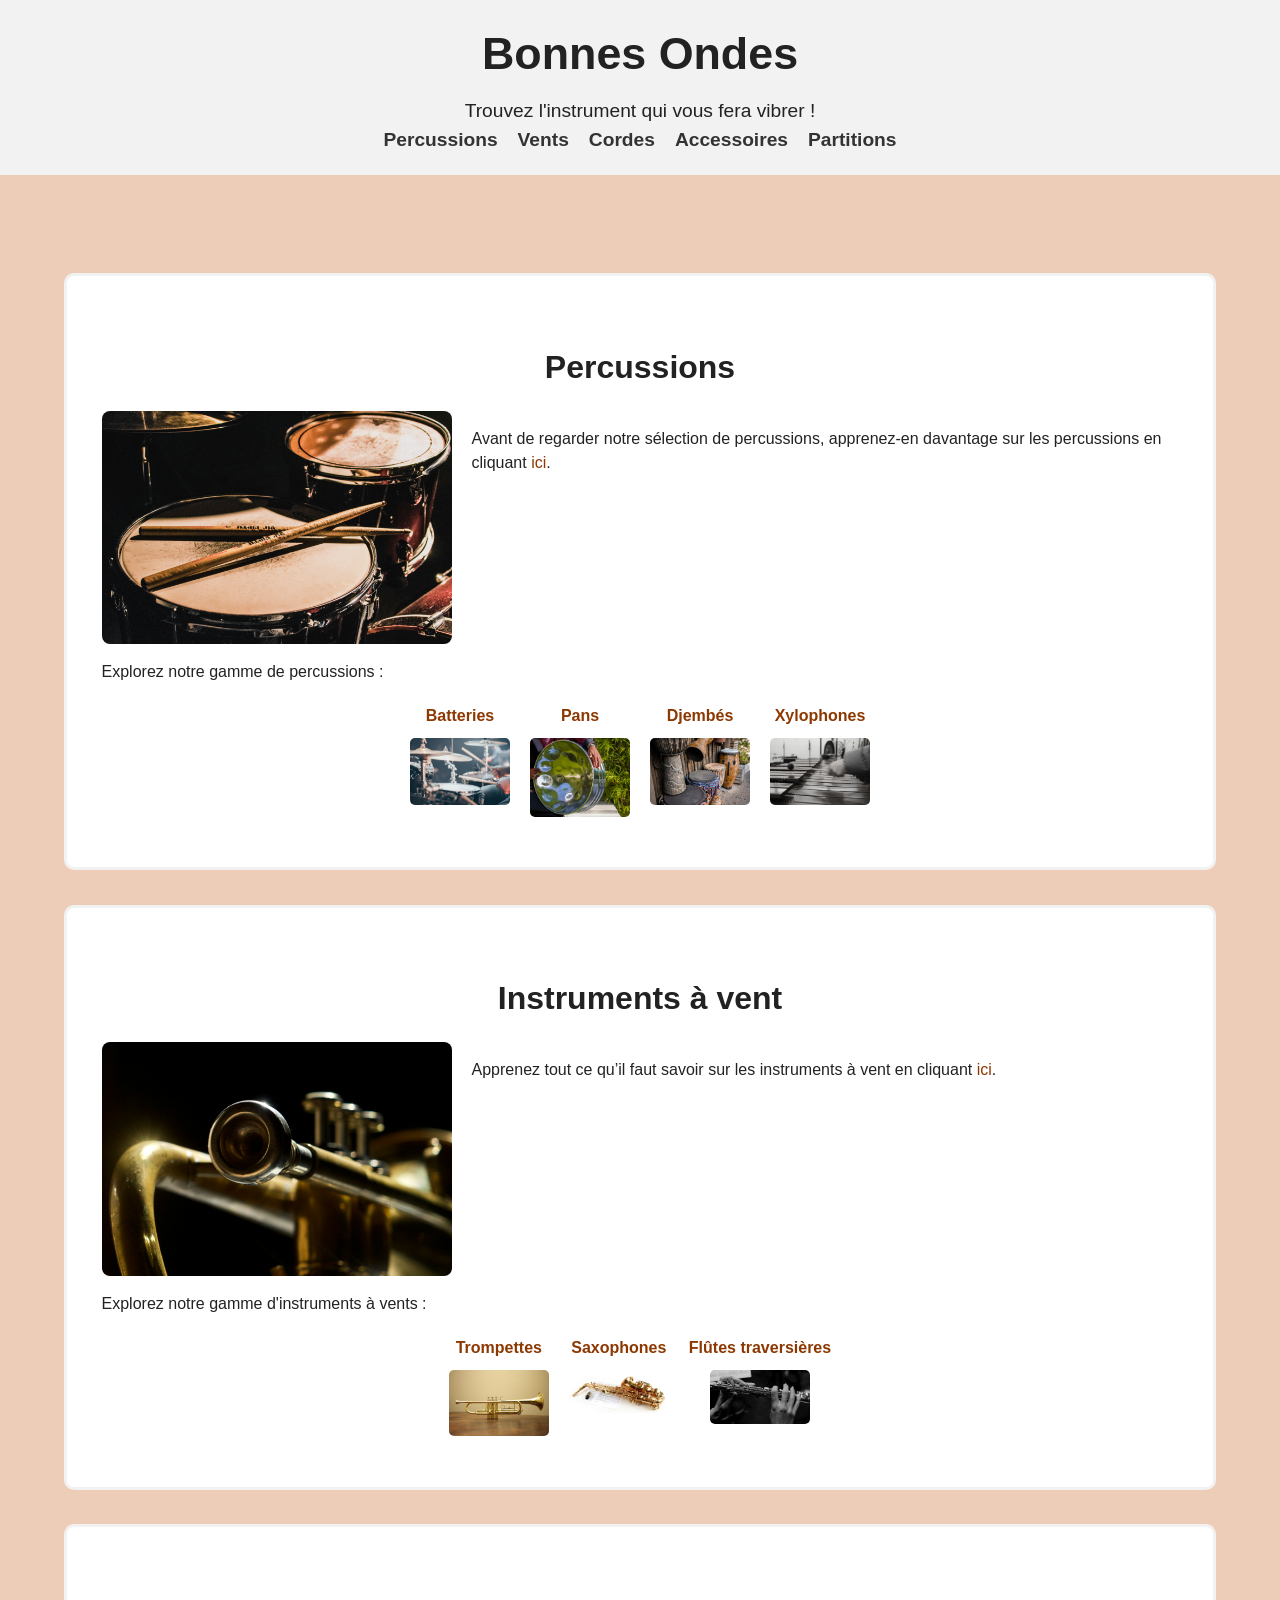
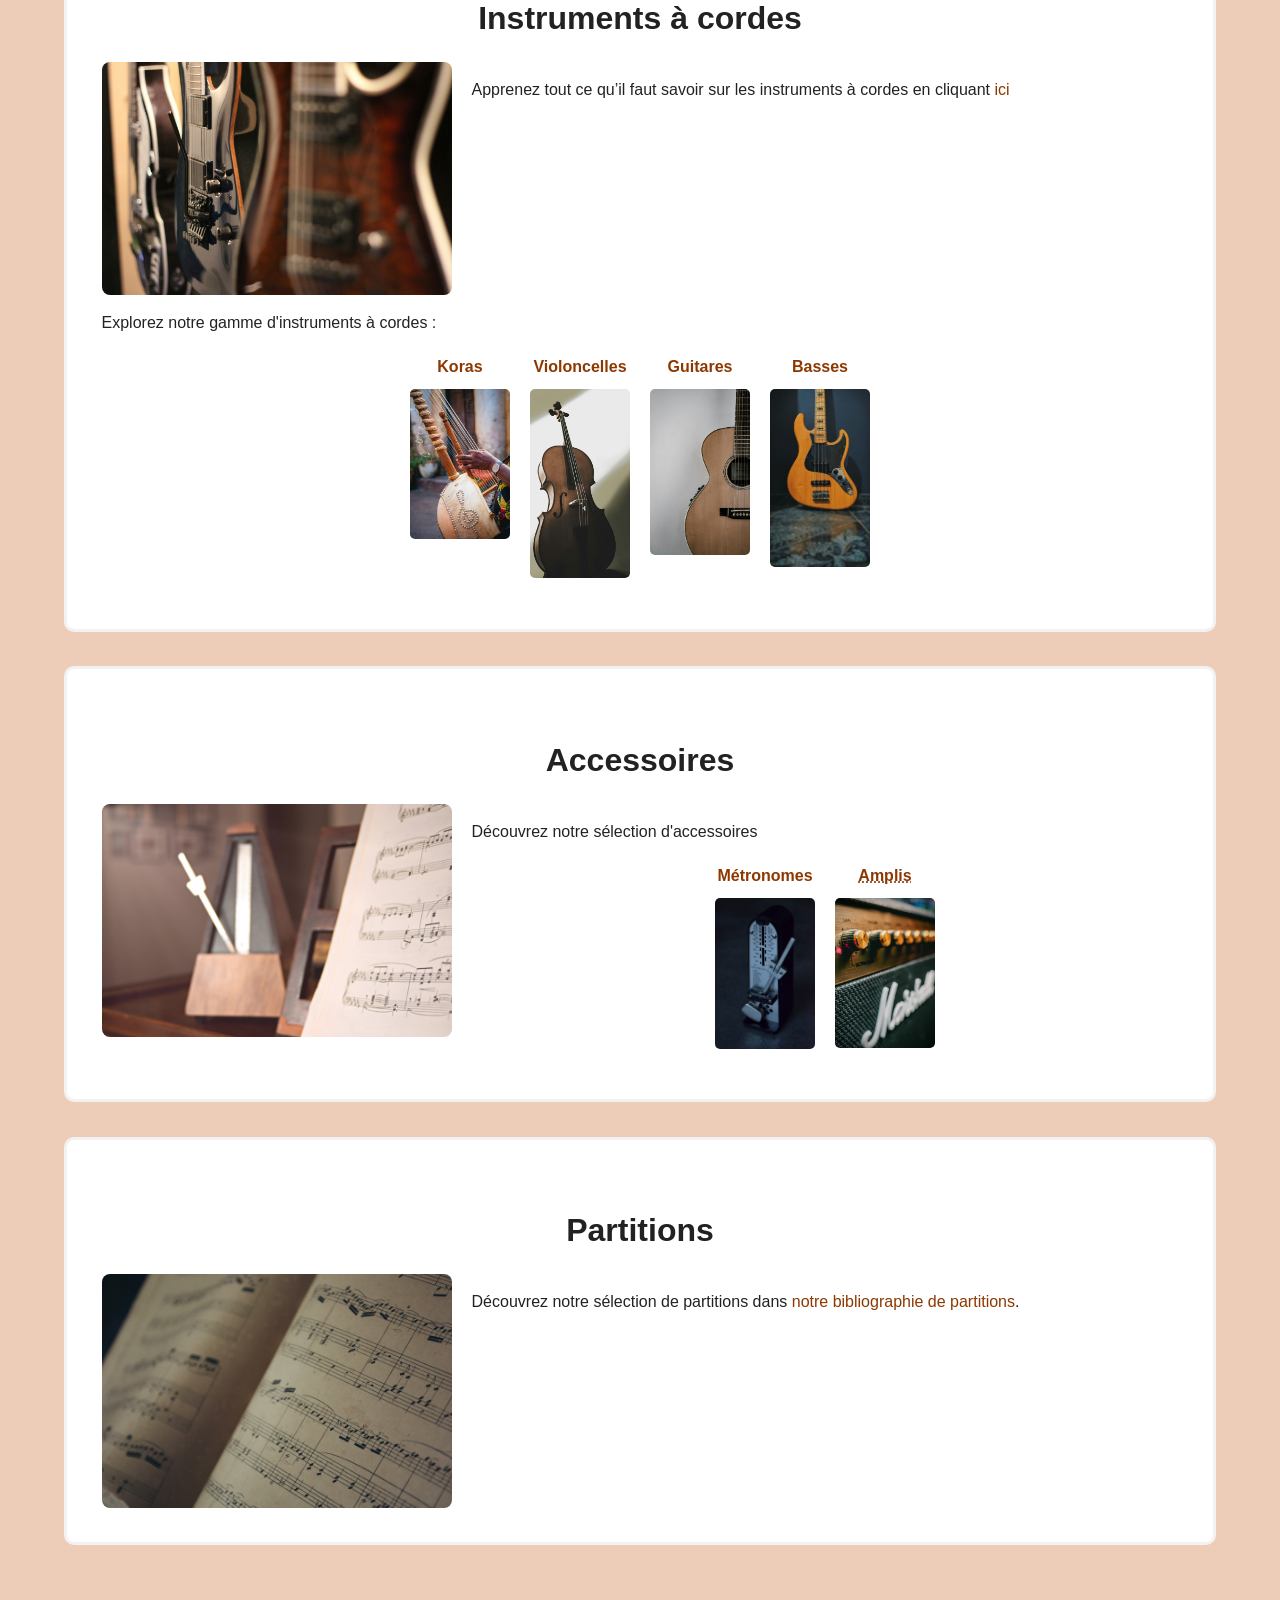
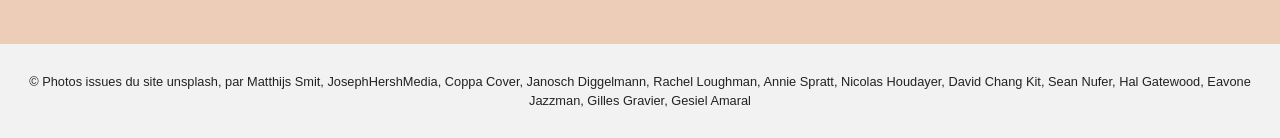
<file: index.html>
<!DOCTYPE html>
<html lang="fr">
<head>
    <meta charset="UTF-8">
    <meta name="viewport" content="width=device-width, initial-scale=1.0">
    <title>Bonnes Ondes</title>
    <link rel="stylesheet" href="style-bonnes-ondes.css">

</head>
<body>
    <header>
        <h1>Bonnes Ondes</h1>
        <p>Trouvez l'instrument qui vous fera vibrer !</p>
    
    <nav>
         <ul class="liste-vignettes">
            <li><a href="#percussions">Percussions</a></li>
            <li><a href="#vents">Vents</a></li>
            <li><a href="#cordes">Cordes</a></li>
            <li><a href="#accessoires">Accessoires</a></li>
            <li><a href="#partitions">Partitions</a></li>
         </ul>
    </nav>
    </header>

 <main>
    <section id="percussions">
        <h3> Percussions </h3>  
        <div class="row">  
       <img src="images/drum-picture.jpg" alt="Image d'une kora jouée par une femme" >
       <div class="text-intro">
       <p>Avant de regarder notre sélection de percussions, apprenez-en davantage sur les percussions en cliquant 
    <a href="https://fr.wikipedia.org/wiki/Instrument_de_percussion">ici</a>.</p>
        </div>
</div>
<p>Explorez notre gamme de percussions : </p>
    <ul class="liste-vignettes">
        <li>
            <a href="https://fr.wikipedia.org/wiki/Batterie_(instrument)#Composition">Batteries</a>
            <img src="images/batterie-vignette.jpg" alt="Vignette Batterie" class="vignette">
        </li>
        <li>
            <a href="https://fr.wikipedia.org/wiki/Pan_(instrument)">Pans</a>
            <img src="images/pan-vignette.jpg" alt="Vignette Pan" class="vignette">
        </li>
        <li>
            <a href="https://en.wikipedia.org/wiki/Djembe">Djembés</a>
            <img src="images/djembe-vignette.jpg" alt="Vignette Djembé" class="vignette">        
        </li>
        <li>
            <a href="https://fr.wikipedia.org/wiki/Xylophone">Xylophones</a>
            <img src="images/xylophone-vignette.jpg" alt="Vignette Xylophone" class="vignette">
        </li>
    </ul>

    </section>


    <section id="vents">
        <h3> Instruments à vent </h3>
        <div class="row">
        <img src="images/trumpet-picture.jpg" alt="Image d'une trompette en gros plan" >
        <div class="text-intro">
        
       <p>Apprenez tout ce qu’il faut savoir sur les instruments à vent en cliquant
        <a href="https://fr.wikipedia.org/wiki/Instrument_%C3%A0_vent#Historique">ici</a>.</p>   
   </div>
   </div>
<p> Explorez notre gamme d'instruments à vents : </p>
    <ul class="liste-vignettes">
        <li>
            <a href="https://fr.wikipedia.org/wiki/Trompette">Trompettes</a>
            <img src="images/trompette-vignette.jpg" alt="Vignette Trompette" class="vignette">
        </li>
        <li>
            <a href="https://fr.wikipedia.org/wiki/Saxophone">Saxophones</a>
            <img src="images/saxophone-vignette.jpg" alt="Vignette Saxophone" class="vignette">
        </li>
        <li>
            <a href="https://fr.wikipedia.org/wiki/Fl%C3%BBte_traversi%C3%A8re">Flûtes traversières</a>
            <img src="images/flute-vignette.jpg" alt="Vignette Flûte traversière" class="vignette">
        </li>
    </ul>

    
    </section>
       

    <section id="cordes">
    <h3> Instruments à cordes </h3>
        <div class="row">
       
        <img src="images/guitare-picture.jpg" alt="Image de plusieurs guitares en gros plan" >
        <div class="text-intro">
        <p>Apprenez tout ce qu’il faut savoir sur les instruments à cordes en cliquant
            <a href="https://fr.wikipedia.org/wiki/Instrument_%C3%A0_cordes#Principes">ici</a>
        </p>   
    </div>
    </div> 

    <p>Explorez notre gamme d'instruments à cordes :</p>
        <ul class="liste-vignettes">
            <li>
                <a href="https://fr.wikipedia.org/wiki/Kora">Koras</a>
                <img src="images/kora-vignette.jpg" alt="Vignette Kora" class="vignette">
                </li>
            <li>
                <a href="https://fr.wikipedia.org/wiki/Violoncelle">Violoncelles</a>
                <img src="images/violoncelle-vignette.jpg" alt="Vignette Violoncelle" class="vignette">
            </li>
           <li>
            <a href="https://fr.wikipedia.org/wiki/Guitare">Guitares</a>
            <img src="images/guitare-vignette.jpg" alt="Vignette Guitare" class="vignette">
        </li>
           <li>
            <a href="https://fr.wikipedia.org/wiki/Guitare_basse">Basses</a>
            <img src="images/basse-vignette.jpg" alt="Vignette Basse" class="vignette">
        </li>
        </ul>
    
    </section>


    <section id ="accessoires">
         <h3>Accessoires</h3>
         <div class="row">
       
        <img src="images/metronome-background-picture.jpg" alt="Image de de partitions et metronome" >
        <div class="text-intro">
     <p> Découvrez notre sélection d'accessoires</p>
         <ul class="liste-vignettes">
            <li>
                <a href="https://fr.wikipedia.org/wiki/M%C3%A9tronome">Métronomes</a>
                <img src="images/metronome-vignette.jpg" alt="Vignette Métronome" class="vignette">
            </li>
            <li>
                <a href="https://fr.wikipedia.org/wiki/Amplificateur_pour_guitare_%C3%A9lectrique"><abbr title="Amplificateurs électroniques">Amplis</abbr></a>
                <img src="images/ampli-vignette.jpg" alt="Vignette Ampli" class="vignette">      
            </li>
        </ul>
     
     </div>
     </div>
    </section>


    <section id="partitions">
      <h3> Partitions </h3>
    <div class="row">
        <img src="images/miguel-alcantara-partition.jpg" alt="Image d'une partition en gros plan" >
    <div class="text-intro">
       <p>Découvrez notre sélection de partitions dans
          <a href="bibliographie-bonnes-ondes.html">notre bibliographie de partitions</a>.
       </p>
    </div>
    </div>
    </section>
      
       

    </main>

    <footer>
        <p> © Photos issues du site unsplash, par Matthijs Smit, JosephHershMedia,
             Coppa Cover, Janosch Diggelmann, Rachel Loughman, Annie Spratt, Nicolas Houdayer, 
             David Chang Kit, Sean Nufer, Hal Gatewood, Eavone Jazzman, Gilles Gravier, Gesiel Amaral</p>
    </footer>
</body>
</html>
</file>
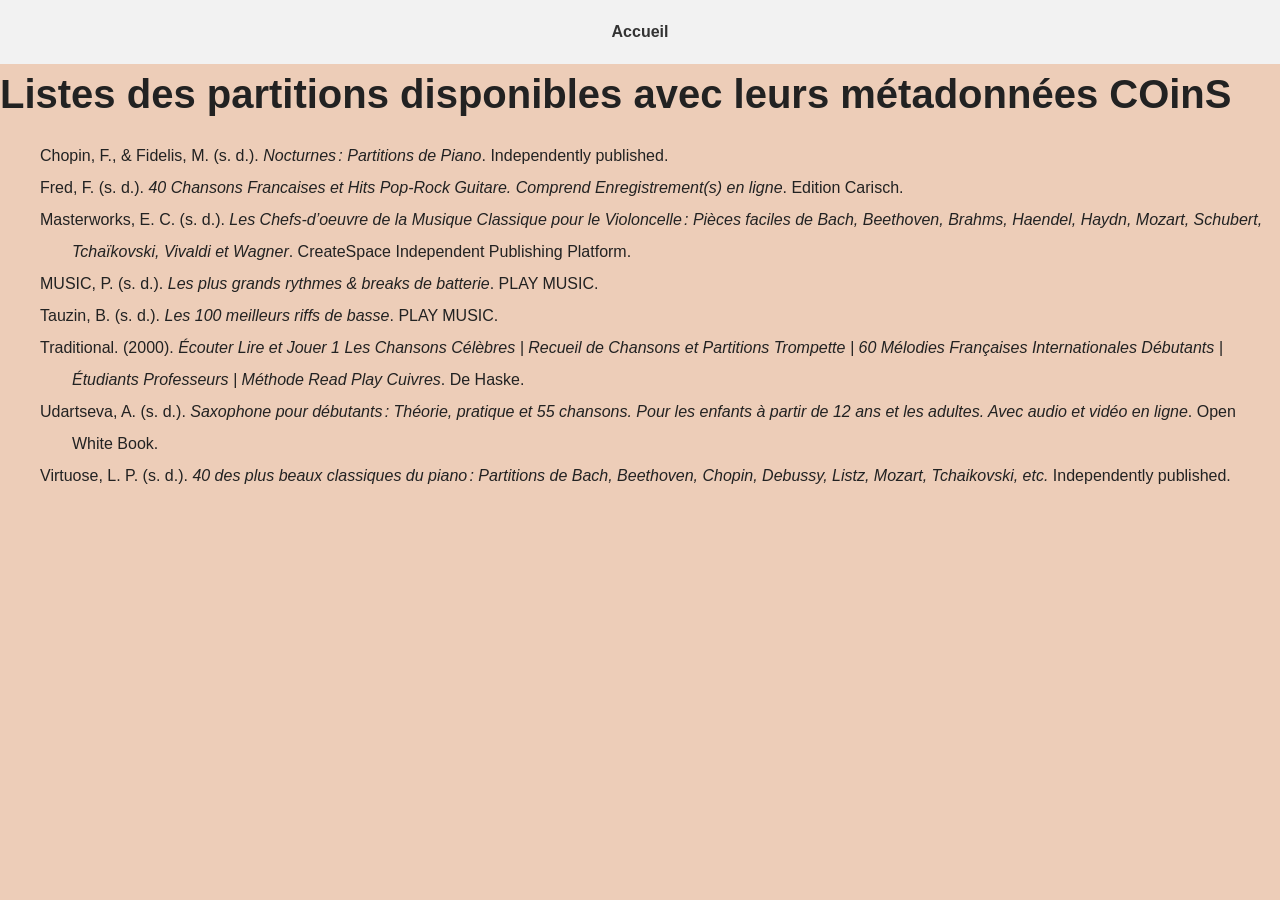
<file: bibliographie-bonnes-ondes.html>
<!DOCTYPE html PUBLIC "-//W3C//DTD XHTML 1.1//EN" "http://www.w3.org/TR/xhtml11/DTD/xhtml11.dtd">
<html xmlns="http://www.w3.org/1999/xhtml" xml:lang="en">

<head>
  <meta http-equiv="Content-Type" content="text/html; charset=utf-8"/>
  <title>Bibliographie des partitions de Bonnes Ondes</title>
    <link rel="stylesheet" href="style-bonnes-ondes.css">
</head>

<body>
<header>
  <nav>
  <a href="index.html">Accueil</a>
</nav>
</header>

  <h2>Listes des partitions disponibles avec leurs métadonnées COinS</h2>


<div class="csl-bib-body" style="line-height: 2; margin-left: 2em; text-indent:-2em;">
  <ul>
  <div class="csl-entry">Chopin, F., &amp; Fidelis, M. (s.&nbsp;d.). <i>Nocturnes : Partitions de Piano</i>. Independently published.</div>
  <span class="Z3988" title="url_ver=Z39.88-2004&amp;ctx_ver=Z39.88-2004&amp;rfr_id=info%3Asid%2Fzotero.org%3A2&amp;rft_id=urn%3Aisbn%3A979-8-6690-8894-1&amp;rft_val_fmt=info%3Aofi%2Ffmt%3Akev%3Amtx%3Abook&amp;rft.genre=book&amp;rft.btitle=Nocturnes%3A%20Partitions%20de%20Piano&amp;rft.publisher=Independently%20published&amp;rft.aufirst=Fr%C3%A9d%C3%A9ric&amp;rft.aulast=Chopin&amp;rft.au=Fr%C3%A9d%C3%A9ric%20Chopin&amp;rft.au=Musica%20Fidelis&amp;rft.tpages=110&amp;rft.isbn=979-8-6690-8894-1&amp;rft.language=Fran%C3%A7ais"></span>
  <div class="csl-entry">Fred, F. (s.&nbsp;d.). <i>40 Chansons Francaises et Hits Pop-Rock Guitare. Comprend Enregistrement(s) en ligne</i>. Edition Carisch.</div>
  <span class="Z3988" title="url_ver=Z39.88-2004&amp;ctx_ver=Z39.88-2004&amp;rfr_id=info%3Asid%2Fzotero.org%3A2&amp;rft_id=urn%3Aisbn%3A9790052001186&amp;rft_val_fmt=info%3Aofi%2Ffmt%3Akev%3Amtx%3Abook&amp;rft.genre=book&amp;rft.btitle=40%20Chansons%20Francaises%20et%20Hits%20Pop-Rock%20Guitare.%20Comprend%20Enregistrement(s)%20en%20ligne&amp;rft.publisher=Edition%20Carisch&amp;rft.aufirst=Fieffe&amp;rft.aulast=Fred&amp;rft.au=Fieffe%20Fred&amp;rft.tpages=108&amp;rft.isbn=9790052001186&amp;rft.language=Fran%C3%A7ais"></span>
  <div class="csl-entry">Masterworks, E. C. (s.&nbsp;d.). <i>Les Chefs-d’oeuvre de la Musique Classique pour le Violoncelle : Pièces faciles de Bach, Beethoven, Brahms, Haendel, Haydn, Mozart, Schubert, Tchaïkovski, Vivaldi et Wagner</i>. CreateSpace Independent Publishing Platform.</div>
  <span class="Z3988" title="url_ver=Z39.88-2004&amp;ctx_ver=Z39.88-2004&amp;rfr_id=info%3Asid%2Fzotero.org%3A2&amp;rft_id=urn%3Aisbn%3A978-1-4992-1726-1&amp;rft_val_fmt=info%3Aofi%2Ffmt%3Akev%3Amtx%3Abook&amp;rft.genre=book&amp;rft.btitle=Les%20Chefs-d'oeuvre%20de%20la%20Musique%20Classique%20pour%20le%20Violoncelle%3A%20Pi%C3%A8ces%20faciles%20de%20Bach%2C%20Beethoven%2C%20Brahms%2C%20Haendel%2C%20Haydn%2C%20Mozart%2C%20Schubert%2C%20Tcha%C3%AFkovski%2C%20Vivaldi%20et%20Wagner&amp;rft.publisher=CreateSpace%20Independent%20Publishing%20Platform&amp;rft.aufirst=Easy%20Classical&amp;rft.aulast=Masterworks&amp;rft.au=Easy%20Classical%20Masterworks&amp;rft.tpages=60&amp;rft.isbn=978-1-4992-1726-1&amp;rft.language=Fran%C3%A7ais"></span>
  <div class="csl-entry">MUSIC, P. (s.&nbsp;d.). <i>Les plus grands rythmes &amp; breaks de batterie</i>. PLAY MUSIC.</div>
  <span class="Z3988" title="url_ver=Z39.88-2004&amp;ctx_ver=Z39.88-2004&amp;rfr_id=info%3Asid%2Fzotero.org%3A2&amp;rft_val_fmt=info%3Aofi%2Ffmt%3Akev%3Amtx%3Abook&amp;rft.genre=book&amp;rft.btitle=Les%20plus%20grands%20rythmes%20%26%20breaks%20de%20batterie&amp;rft.publisher=PLAY%20MUSIC&amp;rft.aufirst=PLAY&amp;rft.aulast=MUSIC&amp;rft.au=PLAY%20MUSIC&amp;rft.tpages=48&amp;rft.language=Fran%C3%A7ais"></span>
  <div class="csl-entry">Tauzin, B. (s.&nbsp;d.). <i>Les 100 meilleurs riffs de basse</i>. PLAY MUSIC.</div>
  <span class="Z3988" title="url_ver=Z39.88-2004&amp;ctx_ver=Z39.88-2004&amp;rfr_id=info%3Asid%2Fzotero.org%3A2&amp;rft_val_fmt=info%3Aofi%2Ffmt%3Akev%3Amtx%3Abook&amp;rft.genre=book&amp;rft.btitle=Les%20100%20meilleurs%20riffs%20de%20basse&amp;rft.publisher=PLAY%20MUSIC&amp;rft.aufirst=Bruno&amp;rft.aulast=Tauzin&amp;rft.au=Bruno%20Tauzin&amp;rft.tpages=52&amp;rft.language=Fran%C3%A7ais"></span>
  <div class="csl-entry">Traditional. (2000). <i>Écouter Lire et Jouer 1 Les Chansons Célèbres | Recueil de Chansons et Partitions Trompette | 60 Mélodies Françaises Internationales Débutants | Étudiants Professeurs | Méthode Read Play Cuivres</i>. De Haske.</div>
  <span class="Z3988" title="url_ver=Z39.88-2004&amp;ctx_ver=Z39.88-2004&amp;rfr_id=info%3Asid%2Fzotero.org%3A2&amp;rft_id=urn%3Aisbn%3A978-90-431-0741-9&amp;rft_val_fmt=info%3Aofi%2Ffmt%3Akev%3Amtx%3Abook&amp;rft.genre=book&amp;rft.btitle=%C3%89couter%20Lire%20et%20Jouer%201%20Les%20Chansons%20C%C3%A9l%C3%A8bres%20%7C%20Recueil%20de%20Chansons%20et%20Partitions%20Trompette%20%7C%2060%20M%C3%A9lodies%20Fran%C3%A7aises%20Internationales%20D%C3%A9butants%20%7C%20%C3%89tudiants%20Professeurs%20%7C%20M%C3%A9thode%20Read%20Play%20Cuivres&amp;rft.place=Heerenveen&amp;rft.publisher=De%20Haske&amp;rft.aulast=Traditional&amp;rft.au=Traditional&amp;rft.date=2000&amp;rft.tpages=24&amp;rft.isbn=978-90-431-0741-9&amp;rft.language=Anglais"></span>
  <div class="csl-entry">Udartseva, A. (s.&nbsp;d.). <i>Saxophone pour débutants : Théorie, pratique et 55 chansons. Pour les enfants à partir de 12 ans et les adultes. Avec audio et vidéo en ligne</i>. Open White Book.</div>
  <span class="Z3988" title="url_ver=Z39.88-2004&amp;ctx_ver=Z39.88-2004&amp;rfr_id=info%3Asid%2Fzotero.org%3A2&amp;rft_id=urn%3Aisbn%3A978-1-962612-13-5&amp;rft_val_fmt=info%3Aofi%2Ffmt%3Akev%3Amtx%3Abook&amp;rft.genre=book&amp;rft.btitle=Saxophone%20pour%20d%C3%A9butants%3A%20Th%C3%A9orie%2C%20pratique%20et%2055%20chansons.%20Pour%20les%20enfants%20%C3%A0%20partir%20de%2012%20ans%20et%20les%20adultes.%20Avec%20audio%20et%20vid%C3%A9o%20en%20ligne&amp;rft.publisher=Open%20White%20Book&amp;rft.aufirst=Avgusta&amp;rft.aulast=Udartseva&amp;rft.au=Avgusta%20Udartseva&amp;rft.tpages=219&amp;rft.isbn=978-1-962612-13-5&amp;rft.language=Fran%C3%A7ais"></span>
  <div class="csl-entry">Virtuose, L. P. (s.&nbsp;d.). <i>40 des plus beaux classiques du piano : Partitions de Bach, Beethoven, Chopin, Debussy, Listz, Mozart, Tchaikovski, etc.</i> Independently published.</div>
  <span class="Z3988" title="url_ver=Z39.88-2004&amp;ctx_ver=Z39.88-2004&amp;rfr_id=info%3Asid%2Fzotero.org%3A2&amp;rft_id=urn%3Aisbn%3A979-8-6685-1152-5&amp;rft_val_fmt=info%3Aofi%2Ffmt%3Akev%3Amtx%3Abook&amp;rft.genre=book&amp;rft.btitle=40%20des%20plus%20beaux%20classiques%20du%20piano%3A%20partitions%20de%20Bach%2C%20Beethoven%2C%20Chopin%2C%20Debussy%2C%20Listz%2C%20Mozart%2C%20Tchaikovski%2C%20etc.&amp;rft.publisher=Independently%20published&amp;rft.aufirst=Le%20Pianiste&amp;rft.aulast=Virtuose&amp;rft.au=Le%20Pianiste%20Virtuose&amp;rft.tpages=158&amp;rft.isbn=979-8-6685-1152-5&amp;rft.language=Fran%C3%A7ais"></span>
  </ul> 
</div>
</body>
</html>
</file>
<file: style-bonnes-ondes.css>
body {
    font-family: Roboto, sans-serif;
    line-height: 1.5;
    margin: 0;
    padding: 0;
    color: #222;
    background-color:#edcdb8;
    font-weight: 500;
}


main {
    padding: 5%;
}

a {
    text-decoration: none;
    color: #8c3800;
}

a:hover  {
    text-decoration: underline;
    }

header {
    background-color: #f2f2f2;
    padding: 20px;
    text-align: center;
}

header h1 {
    margin: 0;
    font-size: 2.8rem;
}

header p {
    margin: 10px 0 0;
    font-size: 1.2rem;
}

header nav ul {
    list-style: none;
    display: flex;
    justify-content: center;
    gap: 50px;
    padding: 10px 0 0 0;
    margin: 0;
    font-size: 1.2rem;
}

header nav a {
    text-decoration: none;
    color: #333;
    font-weight: bold;
    
}

h2 {
    margin: 0;
    font-size: 2.5rem;
}
section {
    border: solid #f2f2f2;
    border-radius: 10px;
    margin: 3% 0;
    padding: 3%;
    background-color: #fff;
}

section h3 {
    font-size: 2rem;
    text-align: center;
    margin-bottom: 20px;
    
}

section .row {
    display: flex;
    flex-wrap: wrap;     
    align-items: flex-start;
    justify-content: center;
    gap: 20px;
}


section .row img {
    max-width: 350px;
    width: 100%;
    height: auto;
    border-radius: 8px;
    flex-shrink: 0;       
}


section .text-intro {
    flex: 1;
    min-width: 250px;
}


section ul {
    justify-content: center;
    gap: 30px;
    padding: 0;
    margin-top: 20px;
    margin-left: 30px;
    font-weight: bold;
}

.liste-vignettes {
    display: flex;
    gap: 20px;
    flex-wrap: wrap;
    list-style: none;
    padding: 0;
    justify-content: center;
    margin-left: 0;
    }

.liste-vignettes li {
    display: flex;
    flex-direction: column;
    align-items: center;
    text-align: center;
}

.liste-vignettes .vignette {
    margin-top: 10px;
    width: 100px;
    height: auto;
    border-radius: 5px;
    object-fit: cover;
}

footer {
    background-color: #f2f2f2;
    text-align: center;
    padding: 15px 10px;
    font-size: 0.8rem;
}
</file>
